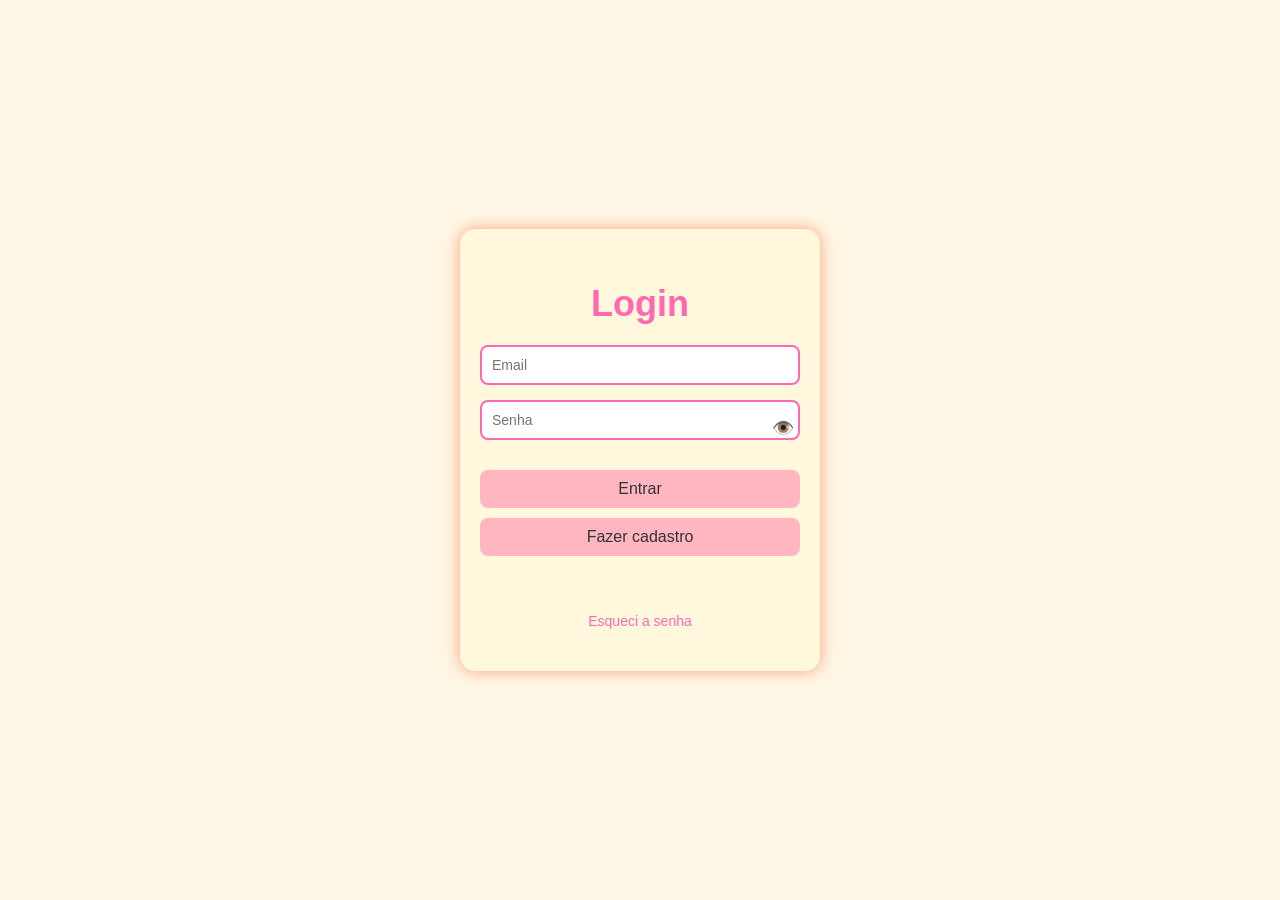
<file: admin/admin.html>
<!DOCTYPE html>
<html lang="pt-br">
<head>
  <meta charset="UTF-8">
  <meta name="viewport" content="width=device-width, initial-scale=1.0">
  <title>Painel Administrativo - Padaria Pink Delfins</title>
  <link rel="stylesheet" href="admin.css">
</head>
<body>

  <header>
    <h1>Painel Administrativo - Padaria Pink Delfins</h1>
    <div class="header-actions">
      <div id="user-info" style="display: none;">
        <span id="user-name"></span>
        <button id="logout-btn" onclick="logout()">Sair</button>
      </div>
      <a href="../principal/index.html" class="voltar-button">Voltar à Loja</a>
    </div>
  </header>

  <nav class="tabs">
    <button class="tab-button active" onclick="mostrarAba('produtos')">Produtos</button>
    <button class="tab-button" onclick="mostrarAba('cupons')">Cupons</button>
    <button class="tab-button" onclick="mostrarAba('usuarios')">Usuários</button>
  </nav>

  <main class="container">
    
    <!-- Aba Produtos -->
    <section id="produtos" class="tab-content active">
      <div class="section-header">
        <h2>Gerenciar Produtos</h2>
        <button onclick="abrirModalProduto()" class="btn-adicionar">+ Adicionar Produto</button>
      </div>
      <input type="text" id="pesquisa-produtos" placeholder="Buscar produto..." oninput="filtrarTabela('pesquisa-produtos', 'tabela-produtos')">

      <div class="table-container">

        <table id="tabela-produtos">
          <thead>
            <tr>
              <th>Nome</th>
              <th>Preço</th>
              <th>Categoria</th>
              <th>Imagem</th>
              <th>Ações</th>
            </tr>
          </thead>
          <tbody id="lista-produtos"></tbody>
        </table>
      </div>
    </section>

    <!-- Aba Cupons -->
    <section id="cupons" class="tab-content">
      <div class="section-header">
        <h2>Gerenciar Cupons</h2>
        <button onclick="abrirModalCupom()" class="btn-adicionar">+ Adicionar Cupom</button>
      </div>
      <input type="text" id="pesquisa-cupons" placeholder="Buscar cupom..." oninput="filtrarTabela('pesquisa-cupons', 'tabela-cupons')">

      <div class="table-container">
        <table id="tabela-cupons">
          <thead>
            <tr>
              <th>Código</th>
              <th>Desconto (%)</th>
              <th>Ações</th>
            </tr>
          </thead>
          <tbody id="lista-cupons"></tbody>
        </table>
      </div>
    </section>

    <!-- Aba Usuários -->
    <section id="usuarios" class="tab-content">
      <div class="section-header">
        <h2>Gerenciar Usuários</h2>
        <button onclick="abrirModalUsuario()" class="btn-adicionar">+ Adicionar Usuário</button>
      </div>
      <input type="text" id="pesquisa-usuarios" placeholder="Buscar usuário..." oninput="filtrarTabela('pesquisa-usuarios', 'tabela-usuarios')">

      <div class="table-container">
        <table id="tabela-usuarios">
          <thead>
            <tr>
              <th>Nome de Usuário</th>
              <th>Email</th>
              <th>Senha</th>
              <th>Tipo</th>
              <th>Ações</th>
            </tr>
          </thead>
          <tbody id="lista-usuarios"></tbody>
        </table>
      </div>
    </section>

  </main>

  <!-- Modal Produto -->
  <div id="modal-produto" class="modal">
    <div class="modal-content">
      <div class="modal-header">
        <h3 id="titulo-modal-produto">Adicionar Produto</h3>
        <span class="close" onclick="fecharModal('modal-produto')">&times;</span>
      </div>
      <form id="form-produto">
        <div class="form-group">
          <label for="nome-produto">Nome:</label>
          <input type="text" id="nome-produto" required>
        </div>
        <div class="form-group">
          <label for="preco-produto">Preço:</label>
          <input type="number" id="preco-produto" step="0.01" min="0" required>
        </div>
        <div class="form-group">
          <label for="categoria-produto">Categoria:</label>
          <select id="categoria-produto" required>
            <option value="">Selecione uma categoria</option>
            <option value="doces">Doces</option>
            <option value="salgados">Salgados</option>
            <option value="bebidas">Bebidas</option>
          </select>
        </div>
        <div class="form-group">
          <label for="imagem-produto">Imagem:</label>
          <input type="file" id="upload-imagem-produto" accept="image/*" onchange="uploadImagem()">
          <input type="text" id="imagem-produto" placeholder="URL da imagem será preenchida automaticamente" readonly>
        </div>
        <div class="form-actions">
          <button type="button" onclick="fecharModal('modal-produto')" class="btn-cancelar">Cancelar</button>
          <button type="submit" class="btn-salvar">Salvar</button>
        </div>
      </form>
    </div>
  </div>

  <!-- Modal Cupom -->
  <div id="modal-cupom" class="modal">
    <div class="modal-content">
      <div class="modal-header">
        <h3 id="titulo-modal-cupom">Adicionar Cupom</h3>
        <span class="close" onclick="fecharModal('modal-cupom')">&times;</span>
      </div>
      <form id="form-cupom">
        <div class="form-group">
          <label for="codigo-cupom">Código:</label>
          <input type="text" id="codigo-cupom" style="text-transform: uppercase;" required>
        </div>
        <div class="form-group">
          <label for="desconto-cupom">Desconto (%):</label>
          <input type="number" id="desconto-cupom" step="0.01" min="0" max="100" required>
        </div>
        <div class="form-actions">
          <button type="button" onclick="fecharModal('modal-cupom')" class="btn-cancelar">Cancelar</button>
          <button type="submit" class="btn-salvar">Salvar</button>
        </div>
      </form>
    </div>
  </div>

  <!-- Modal Usuário -->
  <div id="modal-usuario" class="modal">
    <div class="modal-content">
      <div class="modal-header">
        <h3 id="titulo-modal-usuario">Adicionar Usuário</h3>
        <span class="close" onclick="fecharModal('modal-usuario')">&times;</span>
      </div>
      <form id="form-usuario">
        <div class="form-group">
          <label for="username-usuario">Nome de Usuário:</label>
          <input type="text" id="username-usuario" required>
        </div>
        <div class="form-group">
          <label for="email-usuario">Email:</label>
          <input type="email" id="email-usuario" required>
        </div>
        <div class="form-group">
          <label for="senha-usuario">Senha:</label>
          <input type="password" id="senha-usuario" required>
        </div>
        <div class="form-group">
          <label for="tipo-usuario">Tipo:</label>
          <select id="tipo-usuario" required>
            <option value="cliente">Cliente</option>
            <option value="gerente">Gerente</option>
          </select>
        </div>
        <div class="form-actions">
          <button type="button" onclick="fecharModal('modal-usuario')" class="btn-cancelar">Cancelar</button>
          <button type="submit" class="btn-salvar">Salvar</button>
        </div>
      </form>
    </div>
  </div>

  <script src="admin.js"></script>

</body>
</html>
</file>
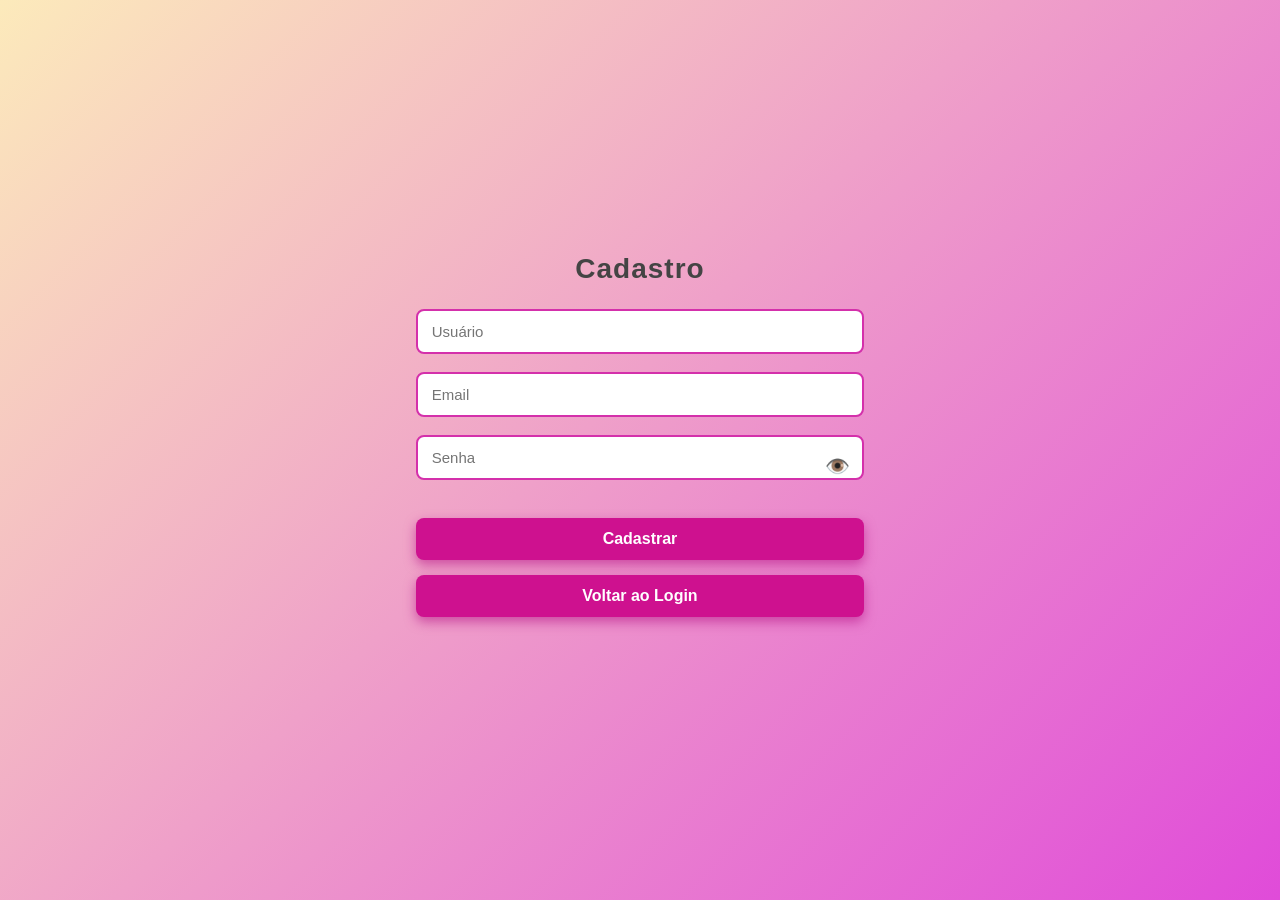
<file: cadastro/cadastro.html>
<!DOCTYPE html>
<html lang="pt-BR">
<head>
<meta charset="UTF-8" />
<title>Cadastro</title>
<link rel="stylesheet" href="cadastro.css" />
</head>
<body>
<div class="cadastro-box">
<h2>Cadastro</h2>
<input type="text" id="usuario" placeholder="Usuário" required />
<input type="email" id="email" placeholder="Email" required />
<div class="senha-container">
<input type="password" id="senha" placeholder="Senha" required />
<span class="toggle-senha" onclick="mostrarSenha('senha')">👁️</span>
</div>
<button onclick="cadastrar()">Cadastrar</button>
<button onclick="window.location.href='../login/login.html'">Voltar ao Login</button>
<p id="mensagem" style="color:red; margin-top:1rem;"></p>
</div>
<script src="cadastro.js"></script>
</body>
</html>
</file>
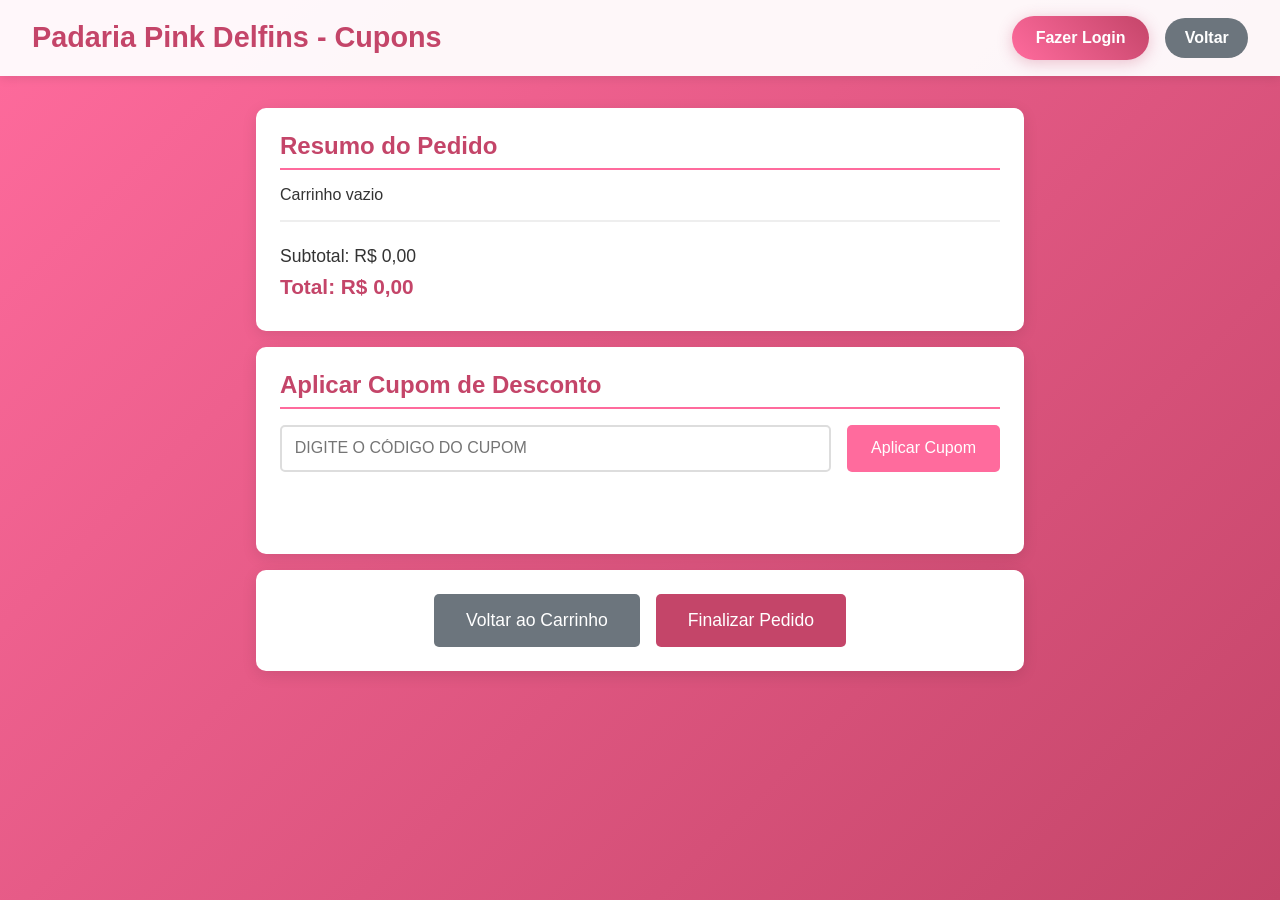
<file: cupom/cupom.html>
<!DOCTYPE html>
<html lang="pt-br">
<head>
  <meta charset="UTF-8">
  <meta name="viewport" content="width=device-width, initial-scale=1.0">
  <title>Cupons - Delícias Pink Delfins</title>
  <link rel="stylesheet" href="cupom.css">
</head>
<body>

  <header>
    <h1>Padaria Pink Delfins - Cupons</h1>
    <div class="header-actions">
      <div id="user-info" style="display: none;">
        <span id="user-name"></span>
        <button id="logout-btn" onclick="logout()">Sair</button>
      </div>
      <div id="login-prompt" style="display: none;">
        <button onclick="irParaLogin()" class="login-button">Fazer Login</button>
      </div>
      <a href="../principal/index.html" class="voltar-button">Voltar</a>
    </div>
  </header>

  <main class="container">
    <section class="resumo-pedido">
      <h2>Resumo do Pedido</h2>
      <div id="itens-carrinho"></div>
      <div class="totais">
        <p id="subtotal">Subtotal: R$ 0,00</p>
        <p id="desconto" style="display: none;">Desconto: R$ 0,00</p>
        <p id="total-final">Total: R$ 0,00</p>
      </div>
    </section>

    <section class="cupom-section">
      <h2>Aplicar Cupom de Desconto</h2>
      <div class="cupom-form">
        <input type="text" id="codigo-cupom" placeholder="Digite o código do cupom" maxlength="20">
        <button onclick="aplicarCupom()">Aplicar Cupom</button>
      </div>
      <div id="mensagem-cupom" class="mensagem"></div>
      <div id="cupom-aplicado" class="cupom-aplicado" style="display: none;">
        <p>Cupom aplicado: <span id="cupom-codigo"></span></p>
        <button onclick="removerCupom()">Remover Cupom</button>
      </div>
    </section>

    <section class="acoes">
      <button onclick="voltarParaCarrinho()" class="btn-secundario">Voltar ao Carrinho</button>
      <button id="btn-finalizar" onclick="verificarLoginEProsseguir()" class="btn-primario">Finalizar Pedido</button>
    </section>
  </main>

  <script src="cupom.js"></script>

</body>
</html>
</file>
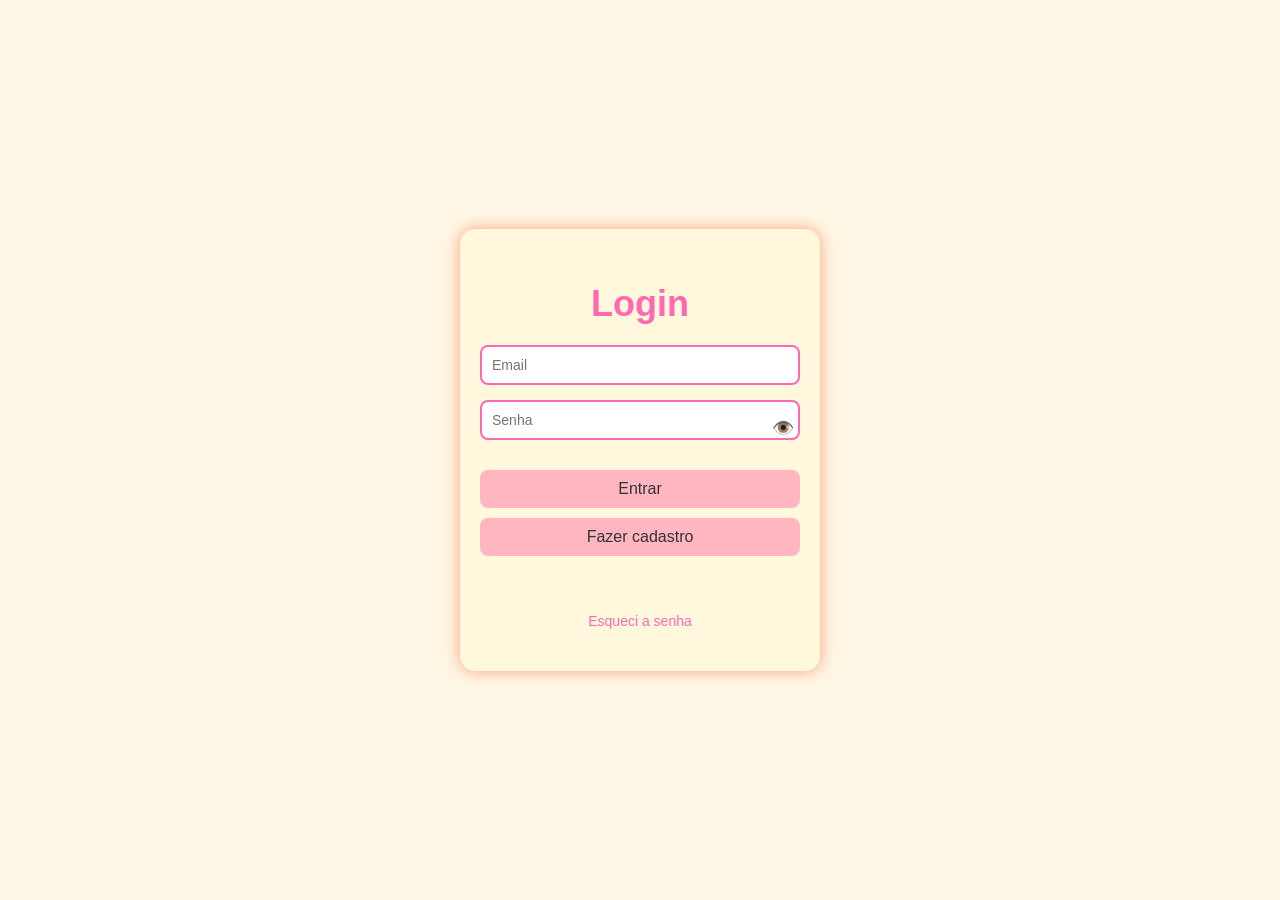
<file: login/login.html>
<!DOCTYPE html>
<html lang="pt-BR">
<head>
  <meta charset="UTF-8" />
  <title>Login</title>
  <link rel="stylesheet" href="login.css" />
</head>
<body>
  <div class="login-box login-container">
    <h2>Login</h2>

    <input type="email" id="email" placeholder="Email" required />

    <div class="senha-container">
      <input type="password" id="senha" placeholder="Senha" required />
      <button type="button" class="toggle-senha" onclick="mostrarSenha('senha')" aria-label="Mostrar senha">👁️</button>
    </div>

    <button onclick="logar()">Entrar</button>
    <button id="btnCadastro">Fazer cadastro</button>

    <p id="mensagem"></p>
    <p><a href="#" id="btnRecuperar">Esqueci a senha</a></p>
  </div>

  <script src="login.js"></script>
</body>
</html>
</file>
<file: admin/admin.css>
* {
  margin: 0;
  padding: 0;
  box-sizing: border-box;
}

body {
  font-family: 'Segoe UI', Tahoma, Geneva, Verdana, sans-serif;
  background: linear-gradient(135deg, #f48fb1 0%, #f06292 100%);
  min-height: 100vh;
  color: #333;
}

header {
  background: rgba(255, 255, 255, 0.95);
  padding: 1rem 2rem;
  display: flex;
  justify-content: space-between;
  align-items: center;
  box-shadow: 0 2px 20px rgba(0, 0, 0, 0.1);
  backdrop-filter: blur(10px);
}

header h1 {
  color: #ec407a;
  font-size: 1.8rem;
  font-weight: 600;
}

.header-actions {
  display: flex;
  align-items: center;
  gap: 1rem;
}

/* Estilos para informações do usuário logado */
#user-info {
  display: flex;
  align-items: center;
  gap: 1rem;
  background: linear-gradient(45deg, #ec407a, #f06292);
  padding: 0.6rem 1.2rem;
  border-radius: 25px;
  color: white;
  box-shadow: 0 4px 15px rgba(236, 64, 122, 0.3);
  transition: all 0.3s ease;
}

#user-info:hover {
  transform: translateY(-2px);
  box-shadow: 0 6px 20px rgba(236, 64, 122, 0.4);
}

#user-name {
  font-weight: 600;
  font-size: 0.95rem;
  display: flex;
  align-items: center;
  gap: 0.5rem;
}

#user-name::before {
  content: "👤";
  font-size: 1.1rem;
}

#logout-btn {
  background: rgba(255, 255, 255, 0.2);
  color: white;
  border: 2px solid rgba(255, 255, 255, 0.3);
  padding: 0.4rem 0.8rem;
  border-radius: 15px;
  cursor: pointer;
  font-size: 0.85rem;
  font-weight: 500;
  transition: all 0.3s ease;
  backdrop-filter: blur(10px);
}

#logout-btn:hover {
  background: rgba(255, 255, 255, 0.3);
  border-color: rgba(255, 255, 255, 0.5);
  transform: scale(1.05);
}

#logout-btn:active {
  transform: scale(0.98);
}

.voltar-button {
  background: linear-gradient(45deg, #ec407a, #f06292);
  color: white;
  padding: 0.7rem 1.5rem;
  text-decoration: none;
  border-radius: 25px;
  transition: all 0.3s ease;
  font-weight: 500;
  display: flex;
  align-items: center;
  gap: 0.5rem;
}

.voltar-button::before {
  content: "←";
  font-size: 1.1rem;
}

.voltar-button:hover {
  transform: translateY(-2px);
  box-shadow: 0 5px 15px rgba(236, 64, 122, 0.4);
}

.tabs {
  background: white;
  display: flex;
  justify-content: center;
  box-shadow: 0 2px 10px rgba(0, 0, 0, 0.1);
}

.tab-button {
  background: none;
  border: none;
  padding: 1rem 2rem;
  cursor: pointer;
  font-size: 1rem;
  font-weight: 500;
  color: #666;
  transition: all 0.3s ease;
  border-bottom: 3px solid transparent;
}

.tab-button:hover {
  background: #fff0f4;
  color: #ec407a;
}

.tab-button.active {
  color: #ec407a;
  border-bottom-color: #ec407a;
  background: #fff0f4;
}

.container {
  max-width: 1200px;
  margin: 2rem auto;
  padding: 0 1rem;
}

.tab-content {
  display: none;
  background: white;
  border-radius: 15px;
  padding: 2rem;
  box-shadow: 0 10px 30px rgba(0, 0, 0, 0.1);
  backdrop-filter: blur(10px);
}

.tab-content.active {
  display: block;
  animation: fadeIn 0.3s ease-in;
}

@keyframes fadeIn {
  from { opacity: 0; transform: translateY(10px); }
  to { opacity: 1; transform: translateY(0); }
}

.section-header {
  display: flex;
  justify-content: space-between;
  align-items: center;
  margin-bottom: 2rem;
  padding-bottom: 1rem;
  border-bottom: 2px solid #f0f0f0;
}

.section-header h2 {
  color: #ec407a;
  font-size: 1.8rem;
  font-weight: 600;
}

.btn-adicionar {
  background: linear-gradient(45deg, #f06292, #ec407a);
  color: white;
  border: none;
  padding: 0.8rem 1.5rem;
  border-radius: 25px;
  cursor: pointer;
  font-size: 1rem;
  font-weight: 500;
  transition: all 0.3s ease;
}

.btn-adicionar:hover {
  transform: translateY(-2px);
  box-shadow: 0 5px 15px rgba(240, 98, 146, 0.4);
}

.table-container {
  overflow-x: auto;
  border-radius: 10px;
  box-shadow: 0 5px 15px rgba(0, 0, 0, 0.08);
}

table {
  width: 100%;
  border-collapse: collapse;
  background: white;
}

th, td {
  padding: 1rem;
  text-align: left;
  border-bottom: 1px solid #eee;
}

th {
  background: linear-gradient(45deg, #ec407a, #f06292);
  color: white;
  font-weight: 600;
  text-transform: uppercase;
  font-size: 0.9rem;
  letter-spacing: 0.5px;
}

tr:hover {
  background: #fff0f4;
}

.btn-editar, .btn-excluir {
  padding: 0.4rem 0.8rem;
  border: none;
  border-radius: 15px;
  cursor: pointer;
  font-size: 0.8rem;
  font-weight: 500;
  margin: 0 0.2rem;
  transition: all 0.3s ease;
}

.btn-editar {
  background: linear-gradient(45deg, #ff80ab, #f06292);
  color: white;
}

.btn-editar:hover {
  transform: translateY(-1px);
  box-shadow: 0 3px 10px rgba(255, 128, 171, 0.4);
}

.btn-excluir {
  background: linear-gradient(45deg, #f44336, #d32f2f);
  color: white;
}

.btn-excluir:hover {
  transform: translateY(-1px);
  box-shadow: 0 3px 10px rgba(244, 67, 54, 0.4);
}

/* Modal Styles */
.modal {
  display: none;
  position: fixed;
  z-index: 1000;
  left: 0;
  top: 0;
  width: 100%;
  height: 100%;
  background: rgba(0, 0, 0, 0.5);
  backdrop-filter: blur(5px);
}

.modal-content {
  background: white;
  margin: 5% auto;
  padding: 0;
  border-radius: 15px;
  width: 90%;
  max-width: 500px;
  max-height: 90vh;
  overflow-y: auto;
  box-shadow: 0 20px 60px rgba(0, 0, 0, 0.3);
  animation: modalSlideIn 0.3s ease-out;
}

@keyframes modalSlideIn {
  from { transform: translateY(-50px); opacity: 0; }
  to { transform: translateY(0); opacity: 1; }
}

.modal-header {
  background: linear-gradient(45deg, #ec407a, #f06292);
  color: white;
  padding: 1.5rem;
  border-radius: 15px 15px 0 0;
  display: flex;
  justify-content: space-between;
  align-items: center;
}

.modal-header h3 {
  margin: 0;
  font-size: 1.3rem;
  font-weight: 600;
}

.close {
  color: white;
  font-size: 2rem;
  font-weight: bold;
  cursor: pointer;
  transition: all 0.3s ease;
}

.close:hover {
  transform: scale(1.1);
}

form {
  padding: 2rem;
}

.form-group {
  margin-bottom: 1.5rem;
}

.form-group label {
  display: block;
  margin-bottom: 0.5rem;
  color: #333;
  font-weight: 500;
}

.form-group input,
.form-group select {
  width: 100%;
  padding: 0.8rem;
  border: 2px solid #ddd;
  border-radius: 8px;
  font-size: 1rem;
  transition: all 0.3s ease;
}

.form-group input:focus,
.form-group select:focus {
  outline: none;
  border-color: #ec407a;
  box-shadow: 0 0 0 3px rgba(236, 64, 122, 0.1);
}

.form-actions {
  display: flex;
  gap: 1rem;
  justify-content: flex-end;
  margin-top: 2rem;
}

.btn-salvar {
  background: linear-gradient(45deg, #f06292, #ec407a);
  color: white;
}

.btn-cancelar {
  background: linear-gradient(45deg, #757575, #616161);
  color: white;
}

.btn-salvar, .btn-cancelar {
  padding: 0.8rem 1.5rem;
  border: none;
  border-radius: 25px;
  cursor: pointer;
  font-size: 1rem;
  font-weight: 500;
  transition: all 0.3s ease;
}

.btn-salvar:hover, .btn-cancelar:hover {
  transform: translateY(-2px);
  box-shadow: 0 5px 15px rgba(236, 64, 122, 0.3);
}

/* Loading Animation */
.loading {
  display: inline-block;
  width: 20px;
  height: 20px;
  border: 3px solid #f3f3f3;
  border-top: 3px solid #ec407a;
  border-radius: 50%;
  animation: spin 1s linear infinite;
}

@keyframes spin {
  0% { transform: rotate(0deg); }
  100% { transform: rotate(360deg); }
}

/* Estilo para input de pesquisa */
input[type="text"] {
  width: 100%;
  max-width: 400px;
  padding: 0.75rem 1rem;
  margin: 1rem 0;
  font-size: 1rem;
  border: 2px solid #ec407a;
  border-radius: 30px;
  outline: none;
  background-color: #fff0f4;
  box-shadow: 0 4px 10px rgba(236, 64, 122, 0.1);
  transition: all 0.3s ease;
}

input[type="text"]::placeholder {
  color: #ec407a;
}

/* Responsive Design */
@media (max-width: 768px) {
  header {
    padding: 1rem;
    flex-direction: column;
    gap: 1rem;
  }

  header h1 {
    font-size: 1.4rem;
  }

  .header-actions {
    flex-direction: column;
    gap: 0.5rem;
    width: 100%;
  }

  #user-info {
    justify-content: center;
    padding: 0.5rem 1rem;
  }

  #user-name {
    font-size: 0.9rem;
  }

  #logout-btn {
    padding: 0.3rem 0.6rem;
    font-size: 0.8rem;
  }

  .voltar-button {
    padding: 0.6rem 1.2rem;
    font-size: 0.9rem;
    justify-content: center;
  }

  .container {
    padding: 0 0.5rem;
  }

  .tab-content {
    padding: 1rem;
  }

  .section-header {
    flex-direction: column;
    gap: 1rem;
    align-items: stretch;
  }

  .tabs {
    flex-direction: column;
  }

  .tab-button {
    padding: 0.8rem;
  }

  .modal-content {
    width: 95%;
    margin: 10% auto;
  }

  .form-actions {
    flex-direction: column;
  }

  table {
    font-size: 0.9rem;
  }

  th, td {
    padding: 0.5rem;
  }
}
</file>
<file: cadastro/cadastro.css>
/* Reset */
* {
  margin: 0;
  padding: 0;
  box-sizing: border-box;
}

/* Body e container centralizado */
body {
  font-family: 'Segoe UI', Tahoma, Geneva, Verdana, sans-serif;
  background: linear-gradient(135deg, #fceabb, #e04bd9);
  min-height: 100vh;
  display: flex;
  justify-content: center;
  align-items: center;
  padding: 20px;
}

.cadastro-container {
  background-color: #fff;
  border-radius: 12px;
  padding: 30px 35px;
  width: 320px;
  box-shadow: 0 10px 25px rgba(0, 0, 0, 0.12);
  transition: box-shadow 0.3s ease;
}

.cadastro-container:hover {
  box-shadow: 0 15px 40px rgba(0, 0, 0, 0.18);
}

/* Título */
h2 {
  text-align: center;
  margin-bottom: 24px;
  font-weight: 700;
  font-size: 28px;
  color: #444;
  letter-spacing: 1px;
}

/* Labels */
label {
  display: block;
  font-size: 14px;
  font-weight: 600;
  margin-bottom: 6px;
  color: #555;
}

/* Inputs */
input[type="text"],
input[type="email"],
input[type="password"] {
  width: 100%;
  padding: 12px 14px;
  margin-bottom: 18px;
  border: 2px solid #d430ab;
  border-radius: 8px;
  font-size: 15px;
  color: #333;
  transition: border-color 0.3s ease;
  outline-offset: 2px;
}

input[type="text"]:focus,
input[type="email"]:focus,
input[type="password"]:focus {
  border-color: #dd4ec5;
  box-shadow: 0 0 5px #db2eb6;
}

/* Container da senha e ícone */
.senha-container {
  position: relative;
  margin-bottom: 20px;
}

.toggle-senha {
  position: absolute;
  top: 50%;
  right: 14px;
  transform: translateY(-50%);
  cursor: pointer;
  user-select: none;
  font-size: 20px;
  color: #c550ac;
  transition: color 0.3s ease;
}

.toggle-senha:hover {
  color: #ec49df;
}

/* Botão Cadastrar */
button {
  width: 100%;
  padding: 12px;
  margin-bottom: 15px;
  background-color: #ce118f;
  color: white;
  border: none;
  font-weight: 700;
  font-size: 16px;
  border-radius: 8px;
  cursor: pointer;
  box-shadow: 0 5px 12px rgba(184, 21, 135, 0.6);
  transition: background-color 0.3s ease, box-shadow 0.3s ease;
}

button:hover {
  background-color: #83205a;
  box-shadow: 0 8px 20px rgba(233, 69, 225, 0.8);
}

/* Link para login */
.login-button {
  display: block;
  text-align: center;
  color: #f514e2;
  font-weight: 600;
  font-size: 14px;
  text-decoration: none;
  border: 2px solid #dd60be;
  padding: 10px 0;
  border-radius: 8px;
  transition: all 0.3s ease;
}

.login-button:hover {
  background-color: #d655a0;
  color: white;
  box-shadow: 0 4px 12px rgba(231, 42, 152, 0.925);
}

/* Mensagem de erro/alerta */
#message {
  text-align: center;
  font-weight: 600;
  font-size: 14px;
  color: #7e0b4e; /* vermelho mais suave */
  min-height: 20px;
  margin-top: 8px;
}

/* Responsividade */
@media (max-width: 400px) {
  .cadastro-container {
    width: 100%;
    padding: 25px 20px;
  }
}
</file>
<file: cupom/cupom.css>
* {
  margin: 0;
 padding: 0;
 box-sizing: border-box;
 }
 body {
 font-family: 'Arial', sans-serif;
 background: linear-gradient(135deg, #ff6b9d, #c44569);
 min-height: 100vh;
 color: #333;
 }
 header {
 background: rgba(255, 255, 255, 0.95);
 padding: 1rem 2rem;
 display: flex;
 justify-content: space-between;
 align-items: center;
 box-shadow: 0 2px 10px rgba(0, 0, 0, 0.1);
 }
 header h1 {
 color: #c44569;
 font-size: 1.8rem;
 }
 
 /* Estilos melhorados para a área de login/logout */
 .header-actions {
 display: flex;
 align-items: center;
 gap: 1rem;
 }
 
 #user-info {
 display: flex;
 align-items: center;
 gap: 1rem;
 background: rgba(196, 69, 105, 0.1);
 padding: 0.7rem 1.2rem;
 border-radius: 25px;
 border: 2px solid #ff6b9d;
 }
 
 #user-name {
 color: #c44569;
 font-weight: bold;
 font-size: 1rem;
 }
 
 #logout-btn {
 background: #c44569;
 color: white;
 border: none;
 padding: 0.5rem 1rem;
 border-radius: 20px;
 cursor: pointer;
 font-size: 0.9rem;
 font-weight: bold;
 transition: all 0.3s ease;
 }
 
 #logout-btn:hover {
 background: #a03856;
 transform: translateY(-1px);
 box-shadow: 0 3px 10px rgba(196, 69, 105, 0.3);
 }
 
 #login-prompt {
 display: flex;
 align-items: center;
 }
 
 .login-button {
 background: linear-gradient(45deg, #ff6b9d, #c44569);
 color: white;
 border: none;
 padding: 0.8rem 1.5rem;
 border-radius: 25px;
 cursor: pointer;
 font-size: 1rem;
 font-weight: bold;
 text-decoration: none;
 transition: all 0.3s ease;
 box-shadow: 0 3px 15px rgba(196, 69, 105, 0.3);
 }
 
 .login-button:hover {
 transform: translateY(-2px);
 box-shadow: 0 5px 20px rgba(196, 69, 105, 0.4);
 background: linear-gradient(45deg, #e55a87, #a03856);
 }
 
 .voltar-button {
 background: #6c757d;
 color: white;
 padding: 0.7rem 1.2rem;
 text-decoration: none;
 border-radius: 20px;
 transition: all 0.3s ease;
 font-weight: bold;
 }
 
 .voltar-button:hover {
 background: #5a6268;
 transform: translateY(-1px);
 box-shadow: 0 3px 10px rgba(108, 117, 125, 0.3);
 }
 
 .container {
 max-width: 800px;
 margin: 2rem auto;
 padding: 0 1rem;
 }
 .resumo-pedido, .cupom-section, .acoes {
 background: white;
 margin: 1rem 0;
 padding: 1.5rem;
 border-radius: 10px;
 box-shadow: 0 4px 15px rgba(0, 0, 0, 0.1);
 }
 .resumo-pedido h2, .cupom-section h2 {
 color: #c44569;
 margin-bottom: 1rem;
 border-bottom: 2px solid #ff6b9d;
 padding-bottom: 0.5rem;
 }
 .item-carrinho {
 display: flex;
 justify-content: space-between;
 align-items: center;
 padding: 0.5rem 0;
 border-bottom: 1px solid #eee;
 }
 .item-carrinho:last-child {
 border-bottom: none;
 }
 .totais {
 margin-top: 1rem;
 padding-top: 1rem;
 border-top: 2px solid #eee;
 }
 .totais p {
 display: flex;
 justify-content: space-between;
 margin: 0.5rem 0;
 font-size: 1.1rem;
 }
 #total-final {
 font-weight: bold;
 font-size: 1.3rem;
 color: #c44569;
 }
 #desconto {
 color: #27ae60;
 font-weight: bold;
 }
 .cupom-form {
 display: flex;
 gap: 1rem;
 margin-bottom: 1rem;
 }
 #codigo-cupom {
 flex: 1;
 padding: 0.8rem;
 border: 2px solid #ddd;
 border-radius: 5px;
 font-size: 1rem;
 text-transform: uppercase;
 }
 #codigo-cupom:focus {
 outline: none;
 border-color: #ff6b9d;
 }
 .cupom-form button {
 background: #ff6b9d;
 color: white;
 border: none;
 padding: 0.8rem 1.5rem;
 border-radius: 5px;
 cursor: pointer;
 font-size: 1rem;
 transition: background 0.3s;
 }
 .cupom-form button:hover {
 background: #e55a87;
 }
 .mensagem {
 padding: 0.8rem;
 border-radius: 5px;
 margin: 1rem 0;
 font-weight: bold;
 }
 .mensagem.sucesso {
 background: #d4edda;
 color: #155724;
 border: 1px solid #c3e6cb;
 }
 .mensagem.erro {
 background: #f8d7da;
 color: #721c24;
 border: 1px solid #f5c6cb;
 }
 .cupom-aplicado {
 background: #d4edda;
 border: 1px solid #c3e6cb;
 padding: 1rem;
 border-radius: 5px;
 display: flex;
 justify-content: space-between;
 align-items: center;
 }
 .cupom-aplicado p {
 color: #155724;
 font-weight: bold;
 }
 .cupom-aplicado button {
 background: #dc3545;
 color: white;
 border: none;
 padding: 0.5rem 1rem;
 border-radius: 3px;
 cursor: pointer;
 transition: background 0.3s;
 }
 .cupom-aplicado button:hover {
 background: #c82333;
 }
 .acoes {
 display: flex;
 gap: 1rem;
 justify-content: center;
 }
 .btn-primario, .btn-secundario {
 padding: 1rem 2rem;
 border: none;
 border-radius: 5px;
 font-size: 1.1rem;
 cursor: pointer;
 transition: all 0.3s;
 text-decoration: none;
 display: inline-block;
 text-align: center;
 }
 .btn-primario {
 background: #c44569;
 color: white;
 }
 .btn-primario:hover {
 background: #a03856;
 transform: translateY(-2px);
 }
 .btn-secundario {
 background: #6c757d;
 color: white;
 }
 .btn-secundario:hover {
 background: #5a6268;
 transform: translateY(-2px);
 }
 
 @media (max-width: 768px) {
 .container {
 padding: 0 0.5rem;
  }
 .cupom-form {
 flex-direction: column;
  }
 .acoes {
 flex-direction: column;
  }
 header {
 padding: 1rem;
 flex-direction: column;
 gap: 1rem;
 text-align: center;
  }
 header h1 {
 font-size: 1.4rem;
  }
 
 .header-actions {
 flex-wrap: wrap;
 justify-content: center;
 }
 
 #user-info {
 padding: 0.5rem 1rem;
 }
 
 #user-name {
 font-size: 0.9rem;
 }
 
 #logout-btn {
 padding: 0.4rem 0.8rem;
 font-size: 0.8rem;
 }
 
 .login-button {
 padding: 0.6rem 1.2rem;
 font-size: 0.9rem;
 }
 
 .voltar-button {
 padding: 0.6rem 1rem;
 font-size: 0.9rem;
 }
 }
</file>
<file: login/login.css>
body {
  margin: 0;
  background: #fef6e4;
  display: flex;
  justify-content: center;
  align-items: center;
  height: 100vh;
  font-family: 'Arial', sans-serif;
}

.login-container {
  background: #fff8dc;
  padding: 25px 20px;
  border-radius: 15px;
  box-shadow: 0 0 15px #ffa07a;
  width: 90%;
  max-width: 320px;
  text-align: center;
  position: relative;
}

.login-container h2 {
  font-size: 36px;
  color: #ff69b4;
  margin-bottom: 20px;
}

input[type="email"],
input[type="password"],
input[type="text"] {
  padding: 10px;
  font-size: 14px;
  border: 2px solid #ff69b4;
  border-radius: 8px;
  outline: none;
  width: 100%;
  box-sizing: border-box;
  transition: border-color 0.3s;
  margin-bottom: 15px;
}

input[type="email"]:focus,
input[type="password"]:focus,
input[type="text"]:focus {
  border-color: #ff1493;
}

.senha-container {
  position: relative;
  width: 100%;
  margin-bottom: 15px;
}

.senha-container input {
  width: 100%;
  padding-right: 35px; /* espaço para botão olho */
  box-sizing: border-box;
  transition: border-color 0.3s;
  font-size: 14px;
}

.toggle-senha {
  position: absolute;
  right: 5px; /* olho coladinho à direita */
  top: 50%;
  transform: translateY(-50%);
  background: transparent;
  border: none;
  cursor: pointer;
  font-size: 18px;
  color: #ff69b4;
  user-select: none;
  transition: color 0.3s;
  padding: 0;
  width: 24px;  /* tamanho fixo */
  height: 24px;
  display: flex;
  align-items: center;
  justify-content: center;
  line-height: 1;
}

/* Ao passar o mouse no olho só muda a cor do olho, não o input nem o fundo */
.toggle-senha:hover {
  color: #ff1493;
  background: transparent !important;
}

/* Remove outline do botão para não mudar visual ao focar */
.toggle-senha:focus {
  outline: none;
}

button {
  padding: 10px 18px;
  font-size: 16px;
  border: none;
  border-radius: 8px;
  cursor: pointer;
  background-color: #ffb6c1;
  color: #333;
  transition: background-color 0.3s, color 0.3s;
  margin-bottom: 10px;
  width: 100%;
}

button:hover {
  background-color: #ff69b4;
  color: white;
}

#mensagem {
  margin-top: 10px;
  font-size: 14px;
  min-height: 20px;
  color: #ff4500;
}

a {
  color: #ff69b4;
  text-decoration: none;
  font-size: 14px;
}

a:hover {
  text-decoration: underline;
}

/* Responsivo */
@media (max-width: 480px) {
  .login-container {
    padding: 20px 15px;
  }

  .login-container h2 {
    font-size: 28px;
  }

  button {
    font-size: 14px;
    padding: 8px 12px;
  }
}
</file>
